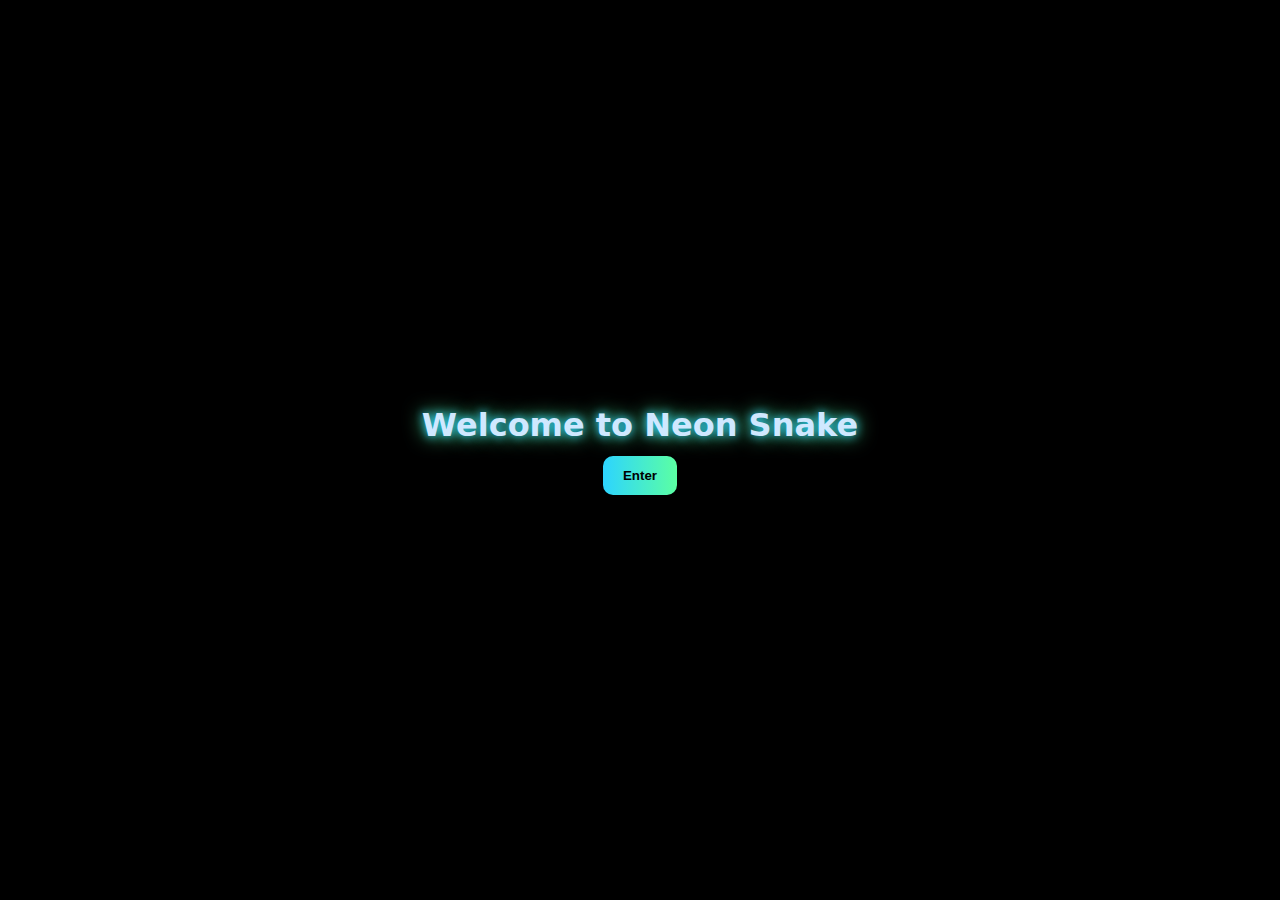
<file: index.html>
<!-- Neon Snake/Start Playing.html -->
<!doctype html>
<html lang="en">
<head>
  <meta charset="utf-8">
  <meta name="viewport" content="width=device-width,initial-scale=1">
  <title>Neon Snake — Start</title>
 <link rel="stylesheet" href="Outils/styles/main.css" />
  <style>
    body{background:#000;display:flex;align-items:center;justify-content:center;min-height:100vh;color:#cfe8ff}
    .start{text-align:center}
    .start h1{margin:0 0 12px;text-shadow:0 0 10px #2dd4ff,0 0 20px #5bffa3}
    .start button{padding:12px 20px;border:0;border-radius:10px;background:linear-gradient(90deg,#2dd4ff,#5bffa3);color:#000;font-weight:800;cursor:pointer}
  </style>
</head>
<body>
  <div class="start">
    <h1>Welcome to Neon Snake</h1>
    <button onclick="location.href='Outils/index.html'">Enter</button>
  </div>
</body>
</html>
</file>
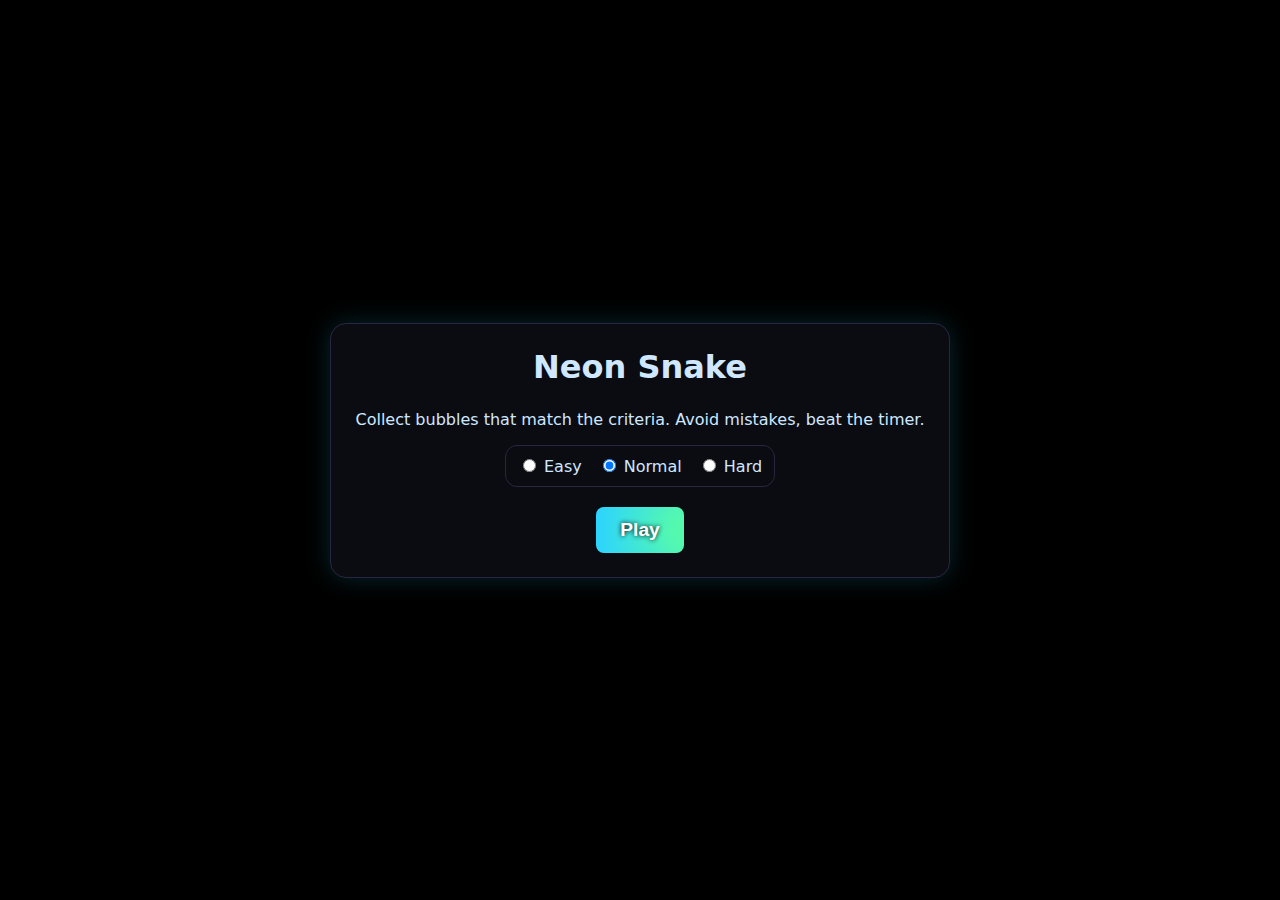
<file: Outils/index.html>
<!doctype html>
<html lang="en">
<head>
  <meta charset="utf-8" />
  <meta name="viewport" content="width=device-width,initial-scale=1,maximum-scale=1,user-scalable=no" />
  <title>Neon Snake — Menu</title>
<link rel="stylesheet" href="styles/main.css">
</head>
<body class="menu-body">
  <main class="menu">
    <h1>Neon Snake</h1>
    <p>Collect bubbles that match the criteria. Avoid mistakes, beat the timer.</p>

    <fieldset class="mode-picker">
      <label><input type="radio" name="mode" value="easy"> Easy</label>
      <label><input type="radio" name="mode" value="normal" checked> Normal</label>
      <label><input type="radio" name="mode" value="hard"> Hard</label>
    </fieldset>

    <button id="playBtn" class="btn-primary big">Play</button>
  </main>

  <script type="module">
    const btn = document.getElementById('playBtn');
    btn.addEventListener('click', () => {
      const mode = document.querySelector('input[name="mode"]:checked')?.value || 'normal';
      location.href = `game.html?mode=${encodeURIComponent(mode)}`;
    });
  </script>
</body>
</html>
</file>
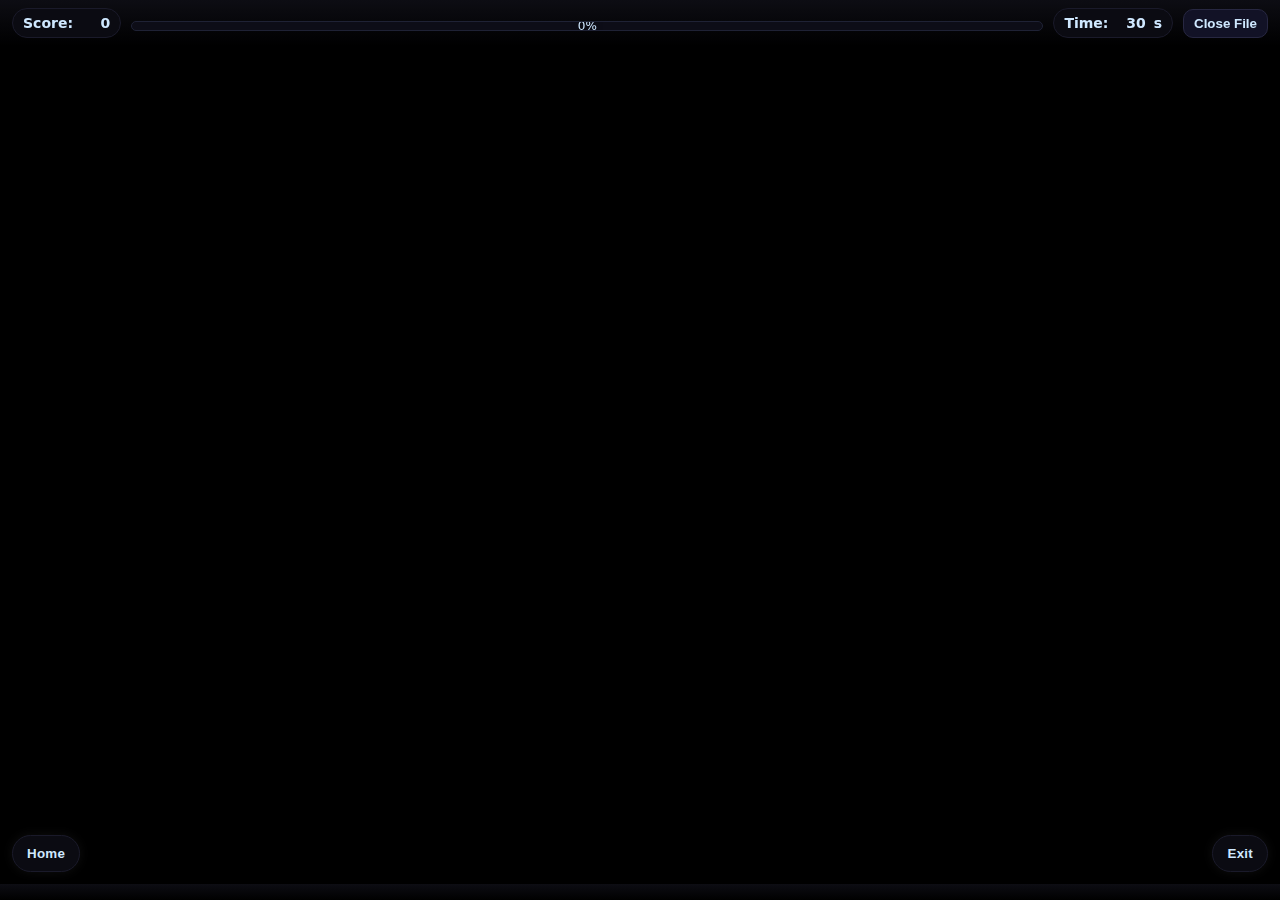
<file: Outils/game.html>
<!doctype html>
<html lang="en">
<head>
  <meta charset="utf-8" />
  <meta name="viewport" content="width=device-width,initial-scale=1,maximum-scale=1,user-scalable=no" />
  <title>Neon Snake — Game</title>
<link rel="stylesheet" href="styles/main.css">
</head>
<body>
<div id="wrap">
  <header>
    <div class="pill">Score: <span id="scoreVal">0</span></div>

    <!-- label + progress bar -->
    <div id="progressArea">
      <div id="criteriaLabel"></div>
      <div id="progressWrap" aria-label="Challenge progress">
        <div id="progressFill"></div>
        <div id="progressLabel">0%</div>
      </div>
    </div>

    <div class="pill">Time: <span id="timeVal">30</span>s</div>
    <div class="header-actions">
      <button id="closeFileBtn" class="btn-mini" title="Close this file/tab">Close File</button>
    </div>
  </header>

  <main id="game">
    <canvas id="c"></canvas>
    <button id="exitBtn" aria-label="Exit game">Exit</button>
<button id="homeBtn" class="hud-btn">Home</button>
    <div id="toast"><div id="toastCard">Challenge</div></div>

    <div id="pauseOverlay" class="overlay">
      <div class="card">
        <div style="font-weight:800;font-size:18px;margin-bottom:8px">Quit game?</div>
        <div style="opacity:.8">Your progress will be lost.</div>
        <div class="row">
          <button class="btn btn-primary" id="resumeBtn">Resume</button>
          <button class="btn btn-danger" id="quitBtn">Close Game</button>
        </div>
      </div>
    </div>

    <div id="gameOver" class="overlay">
      <div class="card">
        <div id="gameOverTitle" style="font-weight:800;font-size:18px;margin-bottom:8px">Game Over</div>
        <div id="gameOverMsg" style="opacity:.85">Score: <span id="finalScore">0</span></div>
        <div class="row">
          <button class="btn btn-primary" id="restartBtn">Restart</button>
          <button class="btn btn-danger" id="goCloseBtn">Close Game</button>
        </div>
      </div>
    </div>

    <div id="closed" class="overlay" style="display:none">
      <div class="card">
        <div style="font-weight:800;font-size:18px;margin-bottom:8px">Game closed</div>
        <div style="opacity:.85">You can restart or close this file.</div>
        <div class="row">
          <button class="btn btn-primary" id="closedRestartBtn">Restart</button>
          <button class="btn btn-danger" id="closedCloseFileBtn">Close File</button>
        </div>
      </div>
    </div>
  </main>
  <footer></footer>
</div>

<!-- Entry point -->
<script src="js/content/difficulties.js"></script>
<script src="js/game.js"></script>
</body>
</html>
</file>
<file: Outils/styles/main.css>
:root{
  --bg:#000000; --ui:#101018; --text:#cfe8ff;
  --neon-blue:#2dd4ff; --neon-pink:#ff5bd6; --neon-yellow:#ffe55b; --neon-green:#5bffa3; --neon-red:#ff5b6e;
/* Easy: light blue → green  */
  --progress-easy:   linear-gradient(90deg, #2dd4ff, #5bffa3);

  /* Normal: pale yellow → dark orange */
  --progress-normal: linear-gradient(90deg, #fff59d, #ff8f00);

  /* Hard: light pink → bright red */
  --progress-hard:   linear-gradient(90deg, #ff80ab, #d50000);
}
* { box-sizing: border-box; }

html, body {
  margin: 0;
  padding: 0;
  height: 100%;
  overflow: hidden;
}

/* The game area is the sizing context */
#game {
  position: relative;
  overflow: hidden;
  width: 100%;
  height: 100%;
}

/* The canvas is pinned to that box, no sub‑pixel drift */
#game canvas {
  position: absolute;
  inset: 0;          /* top:0; right:0; bottom:0; left:0 */
  display: block;
  width: 100%;
  height: 100%;
  z-index: 0;        /* stay behind HUD buttons */
}

html,body{height:100%;margin:0;background:var(--bg);color:var(--text);font-family:system-ui,Segoe UI,Roboto,Helvetica,Arial,sans-serif;}
#wrap{position:fixed;inset:0;display:grid;grid-template-rows:auto 1fr auto;}
header,footer{padding:8px 12px;background:linear-gradient(180deg,rgba(16,16,24,.8),rgba(0,0,0,0));backdrop-filter:blur(6px);z-index:4;}
header{display:flex;align-items:center;gap:10px}
.pill{display:inline-flex;align-items:center;gap:8px;padding:6px 10px;border-radius:999px;background:#0b0b12;border:1px solid #1a1a2a;font-weight:600;font-size:14px}
#scoreVal,#timeVal{min-width:3ch;text-align:right}
.header-actions{display:flex;gap:8px;align-items:center}
.btn-mini{padding:6px 10px;border-radius:10px;border:1px solid #272741;background:#121226;color:var(--text);font-weight:700;cursor:pointer;user-select:none}
.btn-mini:active{transform:translateY(1px)}
.menu {
  display: flex;
  flex-direction: column;
  align-items: center;   /* center everything horizontally */
}

#playBtn {
  margin-top: 20px;      /* space above the button */
  padding: 12px 24px;
  font-size: 1.2em;
  font-weight: bold;
  color: #fff;
  background: linear-gradient(90deg, #2dd4ff, #5bffa3);
  border: none;
  border-radius: 8px;
  cursor: pointer;
  text-shadow: 0 0 5px #000;
}
#playBtn:hover {
  opacity: 0.9;
}

/* Progress bar (existing) */
#progressWrap{position:relative;flex:1;height:10px;border-radius:999px;background:#0d0d17;border:1px solid #1f2235;overflow:hidden}
#progressFill{position:absolute;left:0;top:0;bottom:0;width:0%;background: var(--progress-color, var(--progress-easy));
  box-shadow: 0 0 12px rgba(93,255,163,.25);
  transition: width .15s ease-out, background .3s ease-in-out;}
#progressLabel{position:absolute;left:50%;top:50%;transform:translate(-50%,-50%);font-size:12px;color:#cfe8ff;pointer-events:none;text-shadow:0 0 6px rgba(0,0,0,.6)}

/* New wrapper + label */
#progressArea{
  display:flex;
  flex:1;
  flex-direction:column;
  justify-content:center;
  gap:6px;
  min-width:160px;
}
#criteriaLabel{
  text-align:center;
  font-weight:700;
  font-size:14px;
  color:#fff;
  text-shadow:0 0 6px rgba(0,0,0,.6);
  white-space:nowrap;
  overflow:hidden;
  text-overflow:ellipsis;
}
/* Ensure bar fills width inside wrapper */
#progressWrap{flex:initial;width:100%;height:10px;}

#game{position:relative;overflow:hidden}
canvas{display:block;width:100%;height:100%;background:#000;}
#homeBtn {
 position:absolute;
bottom:12px;
left:12px;
z-index:5;
padding:10px 14px;
border-radius:999px;
border:1px solid #1a1a2a;
background:#0b0b12;
color:var(--text);
  font-weight:700;letter-spacing:.02em;cursor:pointer;user-select:none;touch-action:manipulation;
  box-shadow:0 0 12px rgba(255,255,255,.06);
}
#homeBtn:hover {
  opacity: 0.9;
}

/* Exit button */
#exitBtn{
position:absolute;
bottom:12px;
right:12px;
z-index:5;
padding:10px 14px;
border-radius:999px;
border:1px solid #1a1a2a;
background:#0b0b12;
color:var(--text);
  font-weight:700;letter-spacing:.02em;cursor:pointer;user-select:none;touch-action:manipulation;
  box-shadow:0 0 12px rgba(255,255,255,.06);
}
#exitBtn:active{transform:translateY(1px)}

/* Overlays */
.overlay{position:absolute;inset:0;display:none;place-items:center;background:rgba(0,0,0,.45);backdrop-filter:blur(2px);z-index:7;}
.card{
  padding:18px 20px;border-radius:16px;background:#0b0b12;border:1px solid #272741;min-width:260px;max-width:min(92vw,420px);
  box-shadow:0 0 24px rgba(93,255,163,.18), 0 0 32px rgba(255,91,110,.12); text-align:center
}
.row{display:flex;justify-content:center;flex-wrap:wrap;gap:10px;margin-top:12px}
.btn{padding:10px 14px;border-radius:10px;border:1px solid #272741;background:#121226;color:var(--text);font-weight:700;cursor:pointer;user-select:none}
.btn:active{transform:translateY(1px)}
.btn-primary{border-color:#2dd4ff;background:#0a1320;box-shadow:0 0 18px rgba(45,212,255,.25) inset}
.btn-danger{border-color:#ff5b6e;background:#1e0a12;box-shadow:0 0 18px rgba(255,91,110,.25) inset}

#toast{position:absolute;inset:0;display:none;place-items:center;z-index:6;background:rgba(0,0,0,.35);backdrop-filter:blur(2px);}
#toastCard{
  padding:18px 20px;border-radius:16px;background:#0b0b12;border:1px solid #272741;
  box-shadow:0 0 24px rgba(45,212,255,.2), 0 0 32px rgba(255,91,214,.12);
  font-size:16px;font-weight:700;text-align:center;line-height:1.35;
}

#closed, #gameOver { z-index:8; }
#closed .card, #gameOver .card { box-shadow:0 0 24px rgba(45,212,255,.18), 0 0 32px rgba(255,91,214,.12); }

/* --- Simple menu styles --- */
.menu-body{display:grid;place-items:center;min-height:100vh}
.menu{background:#0b0b12;border:1px solid #272741;padding:24px;border-radius:16px;box-shadow:0 0 24px rgba(45,212,255,.18)}
.menu h1{margin:0 0 8px}
.mode-picker{display:flex;gap:16px;border:1px solid #272741;border-radius:12px;padding:10px 12px}
.big{padding:12px 18px;border-radius:12px;border:1px solid #2dd4ff;background:#0a1320;color:#cfe8ff;font-weight:800;cursor:pointer}
.big:active{transform:translateY(1px)}
</file>
